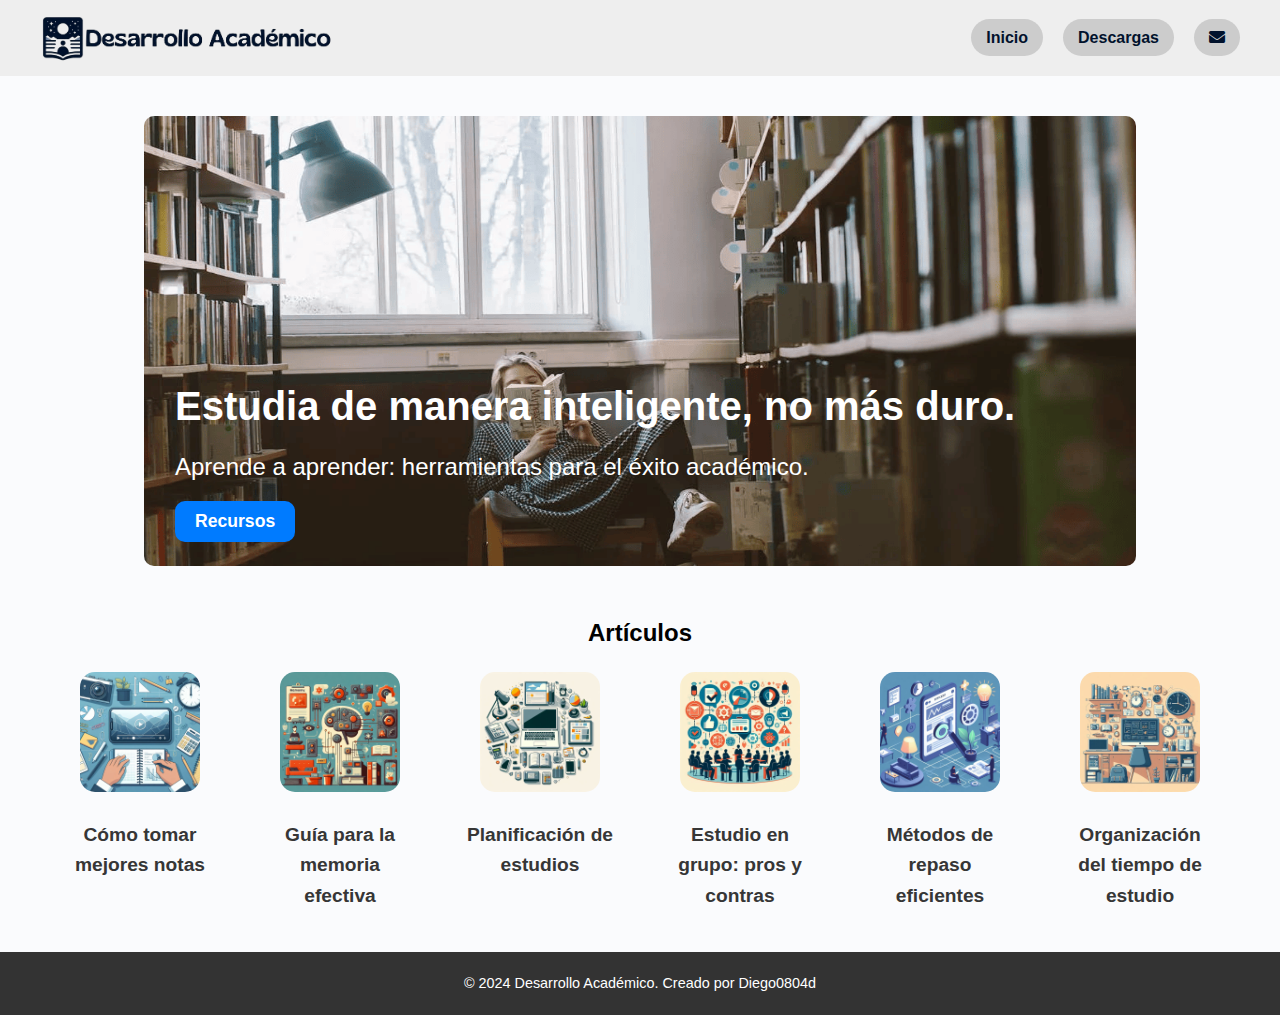
<file: index.html>
<!DOCTYPE html>
<html lang="es">
<head>
    <meta charset="UTF-8">
    <meta name="viewport" content="width=device-width, initial-scale=1.0">
    <title>Desarrollo Académico</title>
    <!-- Iconos de FontAwesome -->
    <link rel="stylesheet" href="https://cdnjs.cloudflare.com/ajax/libs/font-awesome/5.15.3/css/all.min.css">
    <link rel="stylesheet" href="css/styles.css">
</head>
<body>
    <!-- Header -->
    <header>
        <div class="header-container">
            <div class="logo">
                <img src="assets/img/Logo.png" alt="Logo">
            </div>
            <nav>
                <ul>
                    <li><a href="index.html" class="nav-button">Inicio</a></li>
                    <li><a href="descargas.html" class="nav-button">Descargas</a></li>
                    <li><a href="#" class="nav-button"><i class="fas fa-envelope"></i> </a></li>
                </ul>
            </nav>            
        </div>
    </header>

    <!-- Main content -->
    <main>
        <!-- Imagen central con textos y botón alineados a la izquierda -->
        <div style="position: relative; margin: 20px 0;">
            <img src="assets/img/estudiantes.png" alt="Estudiantes" style="width: 80%; height: 450px; border-radius: 10px;">
            
            <!-- texto dentro de iamgen -->
            <div class="main-text">
                <h2 style="font-size: 2.5em;">Estudia de manera inteligente, no más duro.</h2>
                <p style="font-size: 1.5em; text-align: left;">Aprende a aprender: herramientas para el éxito académico.</p>
                <a href="descargas.html">
                    <button class="blue-button">Recursos</button>
                </a>
            </div>
        </div>

        <!-- Subtítulo Artículos -->
        <h2 style="text-align: center; color: black;">Artículos</h2>

        <!-- Carrusel de artículos -->
        <section style="display: flex; justify-content: center; gap: 50px; margin: 20px 0;">
            <div style="text-align: center;">
                <a href="https://www.youtube.com/watch?v=2iGNEak6PE4&t=685s"><img src="assets/img/articulo1.jpg" alt="Artículo 1" class="rounded-img"></a>
                <h3>Cómo tomar mejores notas</h3>
            </div>
            <div style="text-align: center;">
                <a href="#"><img src="assets/img/articulo2.jpg" alt="Artículo 2" class="rounded-img"></a>
                <h3>Guía para la memoria efectiva</h3>
            </div>
            <div style="text-align: center;">
                <a href="#"><img src="assets/img/articulo3.jpg" alt="Artículo 3" class="rounded-img"></a>
                <h3>Planificación de estudios</h3>
            </div>
            <div style="text-align: center;">
                <a href="#"><img src="assets/img/articulo4.jpg" alt="Artículo 4" class="rounded-img"></a>
                <h3>Estudio en grupo: pros y contras</h3>
            </div>
            <div style="text-align: center;">
                <a href="#"><img src="assets/img/articulo5.jpg" alt="Artículo 5" class="rounded-img"></a>
                <h3>Métodos de repaso eficientes</h3>
            </div>
            <div style="text-align: center;">
                <a href="#"><img src="assets/img/articulo6.jpg" alt="Artículo 6" class="rounded-img"></a>
                <h3>Organización del tiempo de estudio</h3>
            </div>
        </section>        
    </main>

    <!-- Pie de página -->
    <footer>
        <p>&copy; 2024 Desarrollo Académico. Creado por Diego0804d</p>
    </footer>
</body>
</html>
</file>
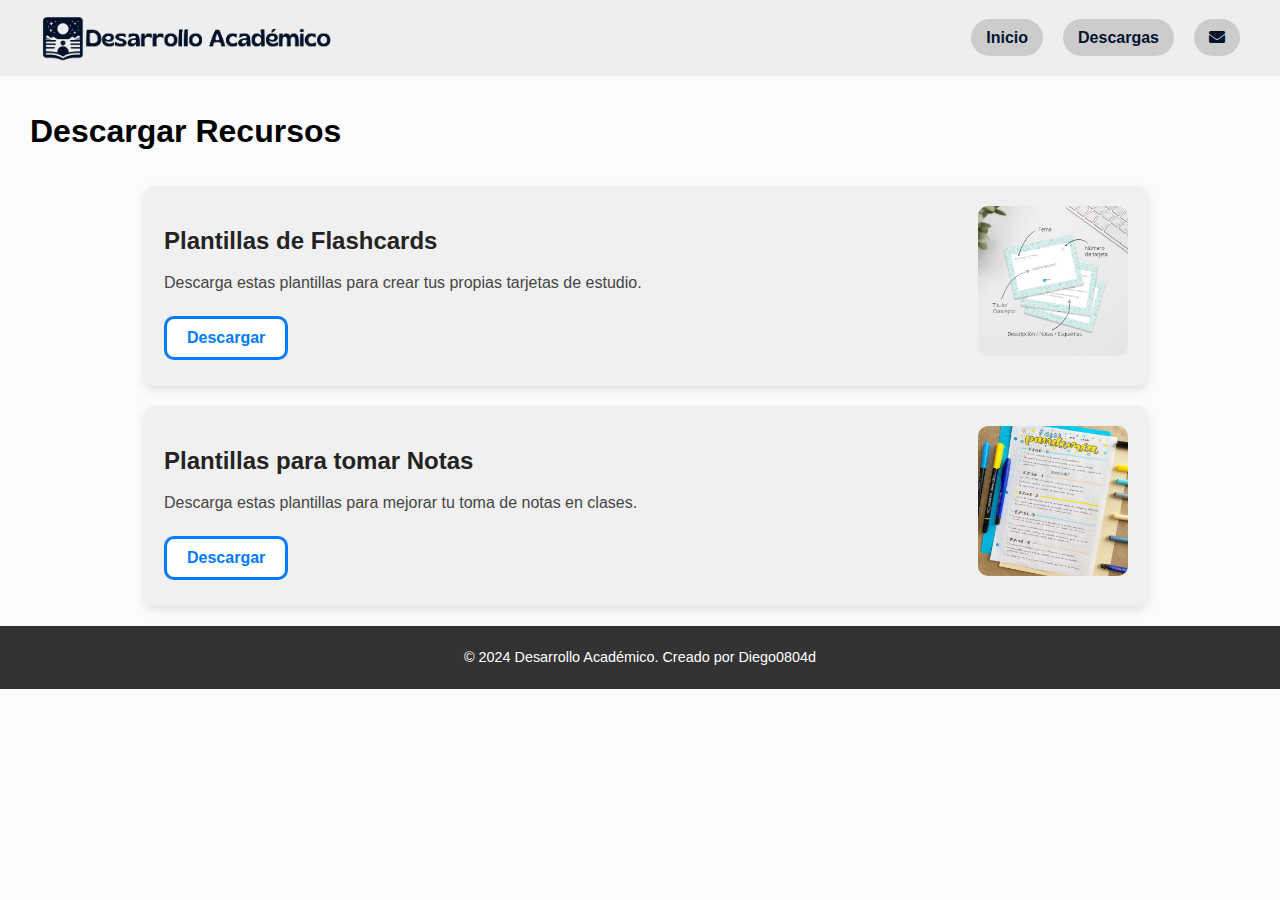
<file: descargas.html>
<!DOCTYPE html>
<html lang="es">
<head>
    <meta charset="UTF-8">
    <meta name="viewport" content="width=device-width, initial-scale=1.0">
    <title>Descargas - Desarrollo Académico</title>
    <!-- Iconos de FontAwesome -->
    <link rel="stylesheet" href="https://cdnjs.cloudflare.com/ajax/libs/font-awesome/5.15.3/css/all.min.css">
    <link rel="stylesheet" href="css/styles.css">
</head>
<body>
    <!-- Header -->
    <header>
        <div class="header-container">
            <div class="logo">
                <img src="assets/img/Logo.png" alt="Logo">
            </div>
            <nav>
                <ul>
                    <li><a href="index.html" class="nav-button">Inicio</a></li>
                    <li><a href="descargas.html" class="nav-button">Descargas</a></li>
                    <li><a href="#" class="nav-button"><i class="fas fa-envelope"></i> </a></li>
                </ul>
            </nav>            
        </div>
    </header>

    <!-- Main content -->
    <main>
        <!-- Título de Descargas -->
        <h1 class="download-title" style="margin: 10px; text-align: left; color: black;">Descargar Recursos</h1>

        <section class="download-section">
            <!-- Recurso Para que amarre -->
            <div class="download-item" style="visibility: hidden;">
                <div class="download-text">
                    <h3>Plantillas de Flashcards</h3>
                </div>
            </div>

            <!-- Recurso 1 -->
            <div class="download-item">
                <div class="download-text">
                    <h3>Plantillas de Flashcards</h3>
                    <p>Descarga estas plantillas para crear tus propias tarjetas de estudio.</p>
                    <button class="download-button">Descargar</button>
                </div>
                <img src="assets/img/flashcards.jpg" alt="Plantillas de Flashcards" class="download-image">
            </div>
        
            <!-- Recurso 2 -->
            <div class="download-item">
                <div class="download-text">
                    <h3>Plantillas para tomar Notas</h3>
                    <p>Descarga estas plantillas para mejorar tu toma de notas en clases.</p>
                    <button class="download-button">Descargar</button>
                </div>
                <img src="assets/img/notas.jpg" alt="Plantillas para Notas" class="download-image">
            </div>
        </section>        
    </main>

    <!-- Pie de página -->
    <footer>
        <p>&copy; 2024 Desarrollo Académico. Creado por Diego0804d</p>
    </footer>
</body>
</html>
</file>
<file: css/styles.css>
/* =======================
   General Styles
   ======================= */
   * {
    margin: 0;
    padding: 0;
    box-sizing: border-box;
}

body {
    font-family: Arial, sans-serif;
    background-color: #fafbfd;
    color: #333;
    line-height: 1.6;
}

a {
    text-decoration: none;
    color: #333;
}

ul {
    list-style: none;
}

/* Header - Navegación */
header {
    background-color: #eeeeee;
    color: #333;
    padding: 10px 20px;
    width: 100%;
    border-style: solid;
    border-color: #eeeeee;
}

.header-container {
    display: flex;
    justify-content: space-between; /* Distribuye el espacio entre el logo y la navegación */
    align-items: center;
    max-width: 1200px; /* O el ancho máximo que prefieras */
    margin: 0 auto;
}

.logo {
    display: flex;
    align-items: center;
}

.logo img {
    height: 50px;
}

header nav {
    margin-left: auto; /* Empuja la navegación hacia la derecha */
}

header nav ul {
    display: flex;
    gap: 20px;
    align-items: center;
}

header nav ul li a {
    padding: 10px 15px;
    border-radius: 20px;
    background-color: #ccc;
    color: #01122c;
    font-weight: bold;
    transition: background-color 0.3s ease; /* Añade una transición suave al hover */
}

header nav ul li a:hover {
    background-color: #aaa;
}

/* =======================
   Main Section - Home
   ======================= */
main {
    padding: 20px;
    text-align: center;
}

main img {
    max-width: 80%;
    height: auto;
    margin-bottom: 20px;
    border-radius: 15px;
    position: relative;
}

/* Alineación de los textos y botones dentro de la imagen */
.main-text {
    position: absolute;
    bottom: 20px; /* Coloca el contenedor principal cerca de la parte inferior */
    left: 155px; /* Alineado al margen izquierdo */
    color: white;
    text-align: left;
    width: calc(80% - 40px); /* Ajusta el ancho para seguir el tamaño de la imagen */
    height: 200px;
}

.main-text h2 {
    font-size: 2.5em;
    margin-bottom: 10px;
}

.main-text p {
    font-size: 1.5em;
    margin-bottom: 15px;
}

.blue-button {
    padding: 10px 20px;
    background-color: #007bff;
    color: white;
    border: none;
    border-radius: 10px;
    font-size: 1.1em;
    font-weight: bold;
    cursor: pointer;
}

.blue-button:hover {
    background-color: #0056b3;
}


/* =======================
   Articles Section - Home
   ======================= */
section {
    display: flex;
    justify-content: flex-start;
    gap: 20px;
    margin-left: 10%;
    margin-top: -100px;
}

section div {
    text-align: center;
    width: 150px;
}

section div img {
    width: 100%;
    height: auto;
    border-radius: 15px;
    margin-bottom: 10px;
}

section div h3 {
    font-size: 1.2em;
    margin-top: 10px;
    color: #363636;
}


/* =======================
   Footer
   ======================= */
footer {
    background-color: #333;
    color: #fff;
    padding: 20px 0;
    text-align: center;
    position: relative;
    bottom: 0;
    width: 100%;
}

footer p {
    margin: 0;
    font-size: 0.9em;
}

/* =======================
   Estilos para Sección de Descargas f9f9f9
   ======================= */

   .download-section {
    display: flex;
    flex-direction: column;
    align-items: left;
    gap: 20px;
}

.download-item {
    display: flex;
    align-items: center;
    justify-content: space-between;
    width: 90%;
    padding: 20px;
    background-color: #f0f0f0;
    border-radius: 10px;
    box-shadow: 0 4px 8px rgba(0, 0, 0, 0.1);
}

.download-text {
    flex: 1;
    text-align: left;
}

.download-text h3 {
    font-size: 1.5em;
    font-weight: bold;
    color: #242323;
    margin-bottom: 10px;
}

.download-text p {
    color: #464545;
    margin-bottom: 20px;
}

.download-button {
    padding: 10px 20px;
    background-color: #ffffff;
    color: #007bff;
    border: solid;
    border-radius: 10px;
    font-size: 1em;
    font-weight: bold;
    cursor: pointer;
}

.download-button:hover {
    background-color: #007bff;
    color: #f4f4f4;
}

.download-image {
    width: 150px;
    height: auto;
    border-radius: 10px;
    margin-left: 20px; /* Espacio entre texto y imagen */
}
</file>
